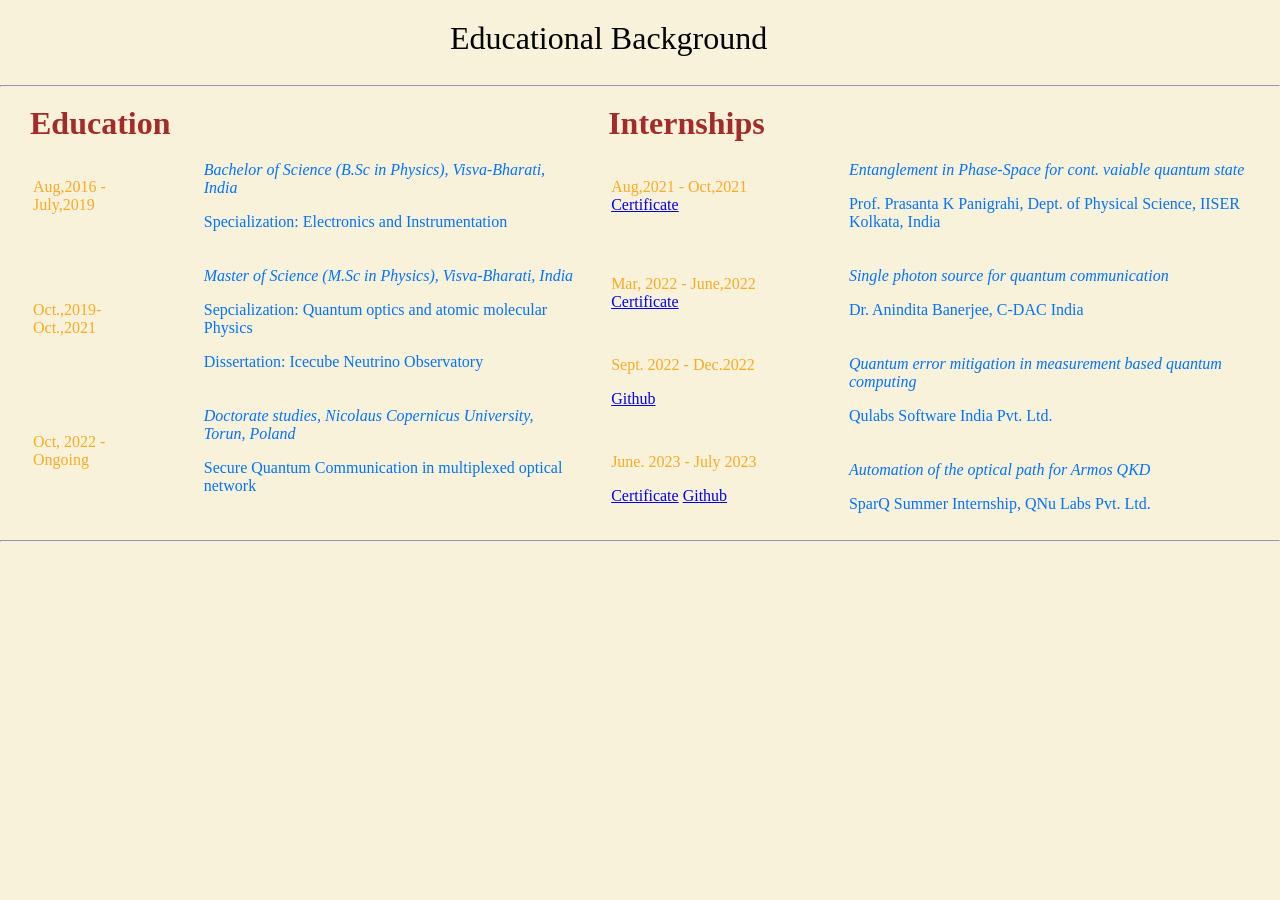
<file: eductaion.html>
<!DOCTYPE html>
<html lang ="en">
    <meta charset="UTF-8">
    <title>Education</title>
    <link href="education.css" rel="stylesheet">
<body>
    <div class="top_heading1">Educational Background</div>
    <hr class="horizontal_rule">
    <div class="about_me">
        <div class="Education">
            <h1 class="heading">Education</h1>
            <table>
                <tr>
                    <td class="durationofwork">Aug,2016 - July,2019</td>
                    <td class="detailsofwork"><ul><em>Bachelor of Science (B.Sc in Physics), Visva-Bharati, India</em></ul>
                        <ul> Specialization: Electronics and Instrumentation</ul></td>
                </tr>
                <tr>
                    <td class="durationofwork">Oct.,2019- Oct.,2021</td>
                    <td class="detailsofwork"> <ul><em>Master of Science (M.Sc in Physics), Visva-Bharati, India</em></ul>
                        <ul>Sepcialization: Quantum optics and atomic molecular Physics
                            <p>Dissertation: Icecube Neutrino Observatory</p>
                        </ul></td>
                </tr>
                <tr>
                    <td class="durationofwork">Oct, 2022 - Ongoing</td>
                    <td class="detailsofwork"><ul><em>Doctorate studies, Nicolaus Copernicus University, Torun, Poland</em></ul>
                        <ul> Secure Quantum Communication in multiplexed optical network </ul></td>
                </tr>
            </table>
        </div>


        <div class="Internships">
            <h1 class="heading">Internships</h1>
            <table>
                <tr>
                    <td class="durationofwork">Aug,2021 - Oct,2021 <a href= "https://umkt-my.sharepoint.com/:b:/r/personal/indra_o365_doktorant_umk_pl/Documents/Personal%20folder%20(certificates,%20all%20)/Certificates/Indranil%20Maiti_IISER_KOLKATA_Internship.pdf?csf=1&web=1&e=WJqrg8">Certificate</a></td>
                    <td class="detailsofwork"><ul><em>Entanglement in Phase-Space for cont. vaiable quantum state</em></ul>
                        <ul> Prof. Prasanta K Panigrahi, Dept. of Physical Science, IISER Kolkata, India</ul></td>
                </tr>
                <tr>
                    <td class="durationofwork">Mar, 2022 - June,2022 <a href="https://umkt-my.sharepoint.com/:b:/r/personal/indra_o365_doktorant_umk_pl/Documents/Personal%20folder%20(certificates,%20all%20)/Certificates/Indranil_cdac_internship%20certificate.pdf?csf=1&web=1&e=HxwGHp">Certificate</a></td>
                    <td class="detailsofwork"><ul><em>Single photon source for quantum communication</em></ul>
                        <ul>Dr. Anindita Banerjee, C-DAC India</ul></td>
                </tr>
                <tr>
                    <td class="durationofwork">Sept. 2022 - Dec.2022
                        <p> <a href="https://github.com/tinyRickk/BQC-Interns-Workbook/tree/main/Indranil">Github</a></p>
                    </td>
                    <td class="detailsofwork"><ul><em>Quantum error mitigation in measurement based quantum computing</em></ul>
                        <ul>Qulabs Software India Pvt. Ltd.</ul></td>
                </tr>
                <tr>
                    <td class="durationofwork">June. 2023 - July 2023 
                        <p><a href="https://umkt-my.sharepoint.com/:b:/r/personal/indra_o365_doktorant_umk_pl/Documents/Personal%20folder%20(certificates,%20all%20)/Certificates/CDAC_Shashank_all%20certificate.pdf?csf=1&web=1&e=qdRWtu">Certificate</a> <a href="https://github.com/Indra-photon/QNu-Internship">Github</a></p>
                    </td>
                    <td class="detailsofwork"><ul><em>Automation of the optical path for Armos QKD</em></ul>
                        <ul>SparQ Summer Internship, QNu Labs Pvt. Ltd.</ul></td>
                </tr>
            </table>
        </div>
    </div>
    <hr class="horizontal_rule">
    
</body>
</html>
</file>
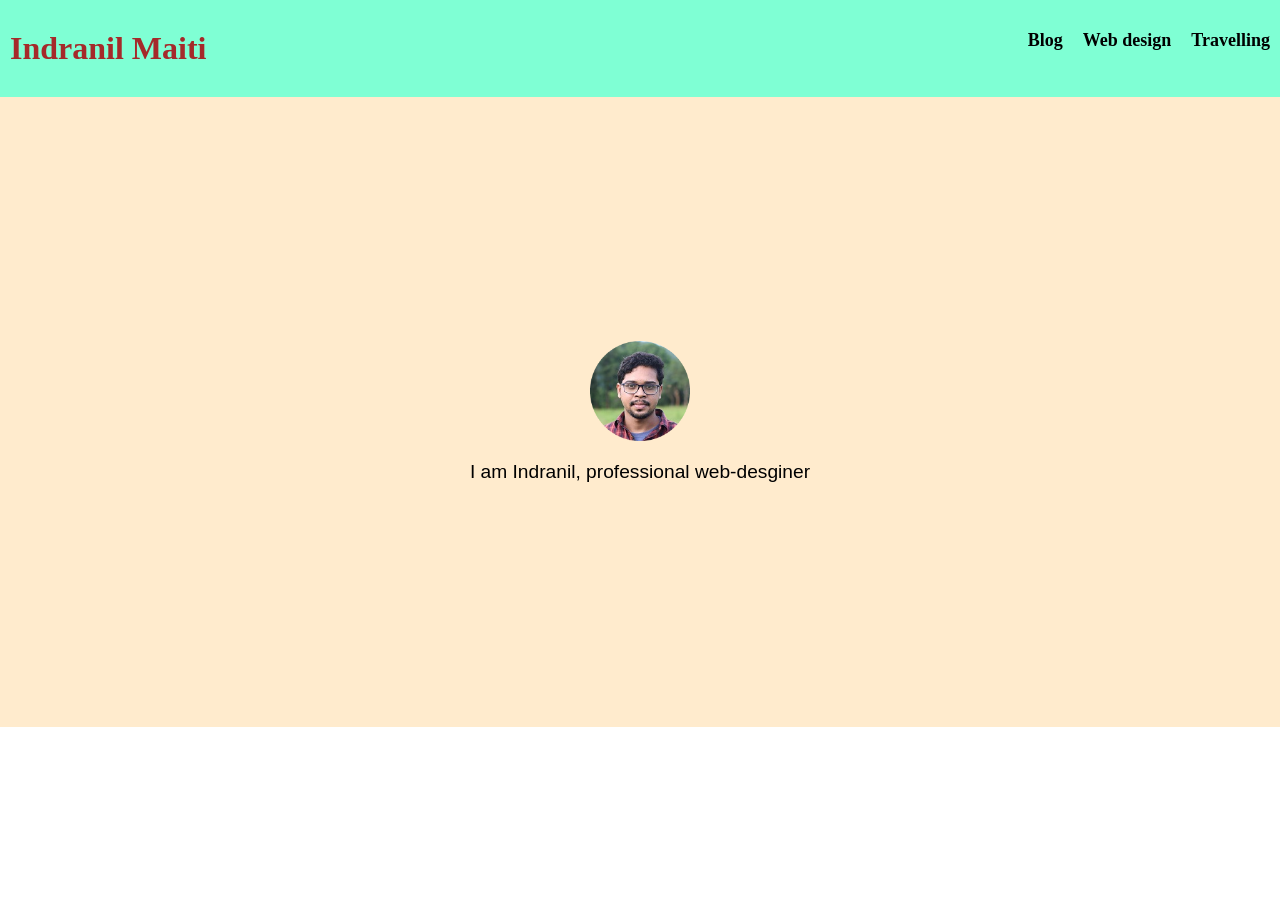
<file: hobbies.html>
<!DOCTYPE html>
<html lang="en">

<head>
  <meta charset="UTF-8">
  <meta name="viewport" content="width=device-width, initial-scale=1.0">
  <link href="hobbies.css" rel="stylesheet">
  <title>Website 1</title>

<body>
  <!-- Write your HTML here -->
    <div class="intro">
        <div class="name">Indranil Maiti</div>
        <div class="nav-comp">Blog</div>
        <div class="nav-comp">Web design</div>
        <div class="nav-comp">Travelling</div>
    </div>

    <div class="landing">
      <img class="personal-pic" src="Indranil_pic-modified.png" alt="personal-picture">
      <div class="text1">I am Indranil, professional web-desginer</div>
    </div>
    
</body>

</html>
</file>
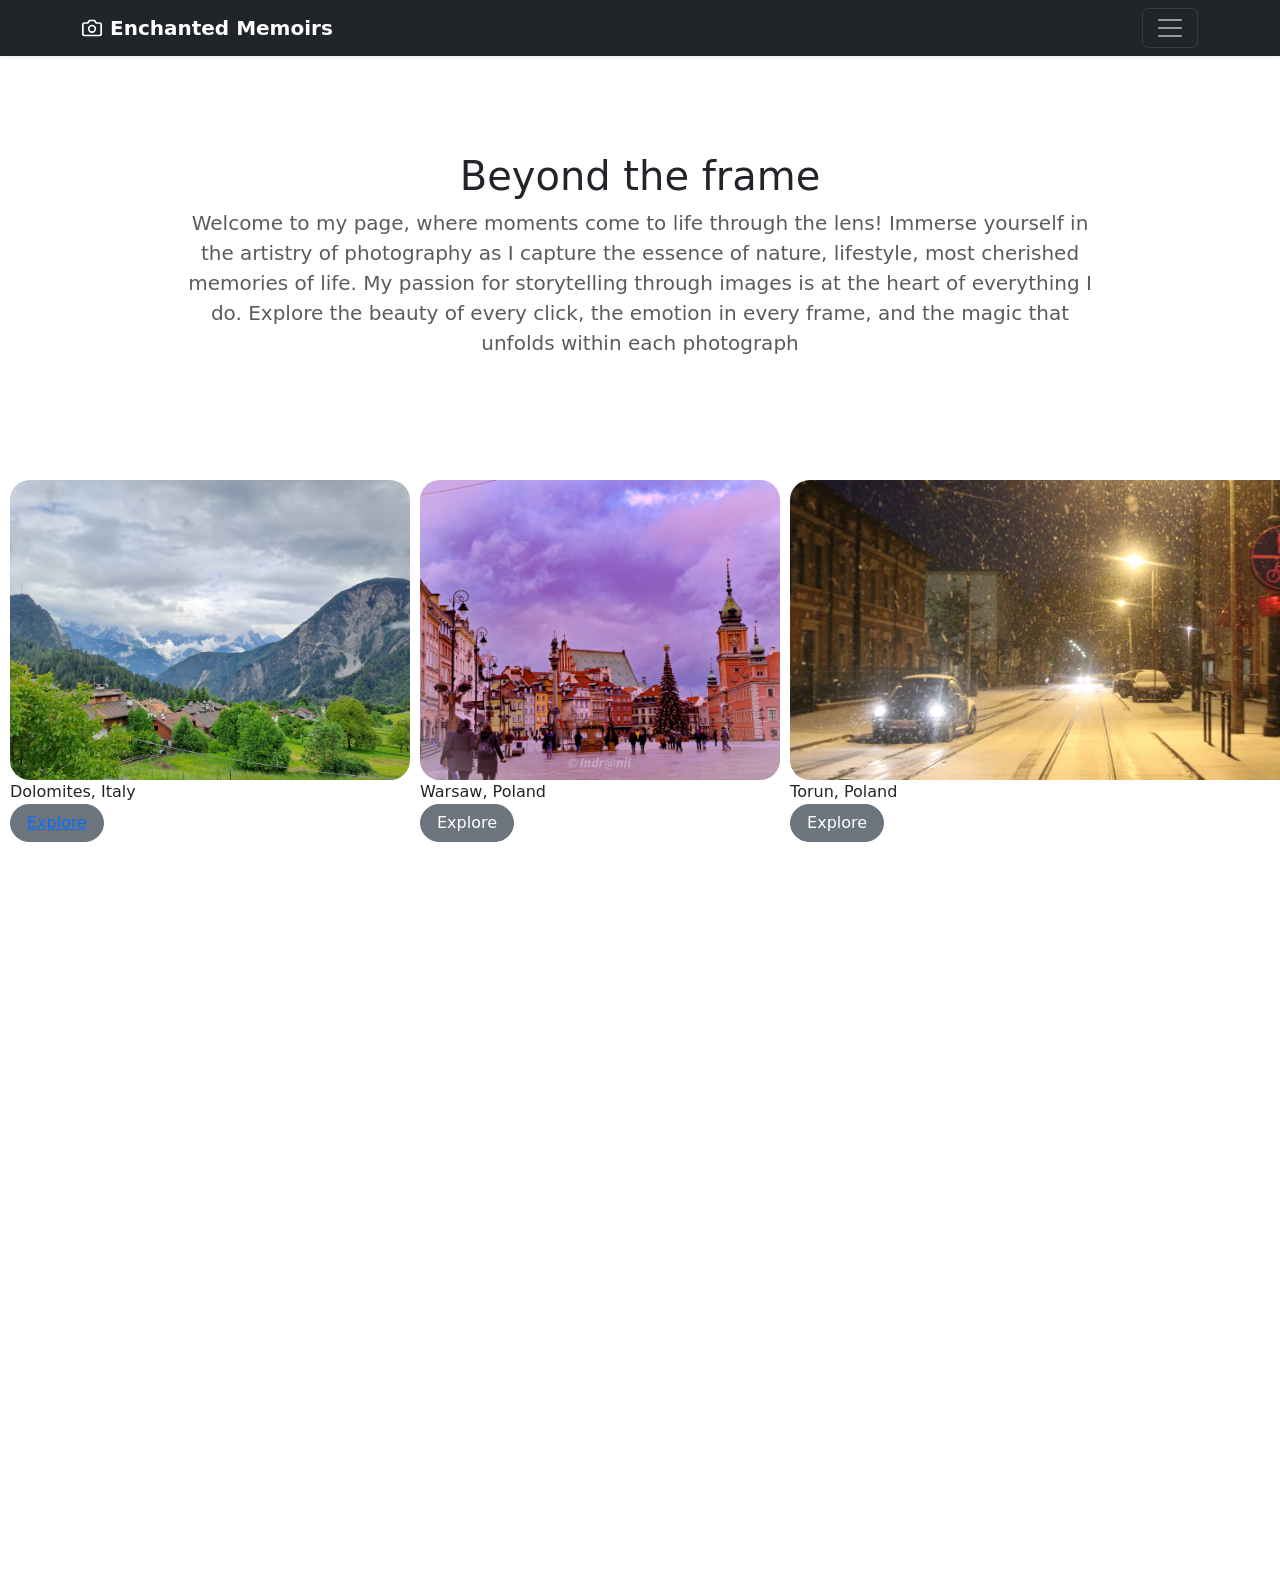
<file: photo_portfolio.html>
<!DOCTYPE html>
<html lang ="en">
    <meta charset="UTF-8">
    <link href="photo_portfolio.css" rel="stylesheet">
    <title>Photoframe</title>
    <link href="https://cdn.jsdelivr.net/npm/bootstrap@5.3.2/dist/css/bootstrap.min.css" rel="stylesheet" integrity="sha384-T3c6CoIi6uLrA9TneNEoa7RxnatzjcDSCmG1MXxSR1GAsXEV/Dwwykc2MPK8M2HN" crossorigin="anonymous">
    <body>
      <header data-bs-theme="dark">
        <div class="collapse text-bg-dark" id="navbarHeader">
          <div class="container">
            <div class="row">
              <div class="col-sm-8 col-md-7 py-4">
                <h4>About</h4>
                <p class="text-body-secondary">
                  Hello there, I'm Indranil Maiti, a passionate soul with a love for freezing moments in time through the lens. Photography is not just a craft for me; it's a way of embracing the beauty of life and nature. I find joy in capturing the essence of moments – the delicate dance of sunlight through leaves, the laughter shared with loved ones, 
                  and the quiet reflections of nature's wonders. Welcome to my world, where photography is not just an art; it's a celebration of life's exquisite tapestry.
                </p>
              </div>
              <div class="col-sm-4 offset-md-1 py-4">
                <h4>Contact</h4>
                <ul class="list-unstyled">
                  <li><a href="#" class="text-white">Follow on Twitter</a></li>
                  <li><a href="#" class="text-white">Like on Facebook</a></li>
                  <li><a href="#" class="text-white">Email me</a></li>
                </ul>
              </div>
            </div>
          </div>
        </div>
        <div class="navbar navbar-dark bg-dark shadow-sm">
          <div class="container">
            <a href="#" class="navbar-brand d-flex align-items-center">
              <svg xmlns="http://www.w3.org/2000/svg" width="20" height="20" fill="none" stroke="currentColor" stroke-linecap="round" stroke-linejoin="round" stroke-width="2" aria-hidden="true" class="me-2" viewBox="0 0 24 24"><path d="M23 19a2 2 0 0 1-2 2H3a2 2 0 0 1-2-2V8a2 2 0 0 1 2-2h4l2-3h6l2 3h4a2 2 0 0 1 2 2z"></path><circle cx="12" cy="13" r="4"></circle></svg>
              <strong>Enchanted Memoirs</strong>
            </a>
            <button class="navbar-toggler" type="button" data-bs-toggle="collapse" data-bs-target="#navbarHeader" aria-controls="navbarHeader" aria-expanded="false" aria-label="Toggle navigation">
              <span class="navbar-toggler-icon"></span>
            </button>
          </div>
        </div>
      </header>

      <section class="py-5 text-center container">
        <div class="row py-lg-5">
          <div class="col-lg-10 col-md-8 mx-auto">
            <h1 class="fw-light">Beyond the frame</h1>
            <p class="lead text-body-secondary">Welcome to my page, where moments come to life through the lens! Immerse yourself in the artistry of photography as I capture the essence of nature, lifestyle, most cherished memories of life. My passion for storytelling through images is at the heart of everything I do. Explore the beauty of every click, the emotion in every frame, and the magic that unfolds within each photograph</p>
            <!--<p>
              <a href="#" class="btn btn-primary my-2">Main call to action</a>
              <a href="#" class="btn btn-secondary my-2">Secondary action</a>
            </p>-->
          </div>
        </div>
      </section>

      <div class="big_container">
        <div class="small_container">
          <div class="image_1"> 
            <img src="portfolio_images/IMG_1.jpg" alt="image1"> 
            <p class="details">Dolomites, Italy</p>
            <button class="btn btn-secondary rounded-pill px-3" type="button"><a href="Dolomites/dolomites.html">Explore</a></button>
          </div>
          <div class="image_2"> 
            <img src="portfolio_images/IMG_10.jpg" alt="image2"> 
            <p class="details">Warsaw, Poland</p>
            <button class="btn btn-secondary rounded-pill px-3" type="button">Explore</button>
          </div>
          <div class="image_3"> 
            <img src="portfolio_images/IMG_6.JPG" alt="image3"> 
            <p class="details">Torun, Poland</p>
            <button class="btn btn-secondary rounded-pill px-3" type="button">Explore</button>
          </div>
        </div>  
      </div> 
      
      <script src="photo_portfolio.js" charset="utf-8"></script>
      <script src="https://cdn.jsdelivr.net/npm/bootstrap@5.3.2/dist/js/bootstrap.bundle.min.js" integrity="sha384-C6RzsynM9kWDrMNeT87bh95OGNyZPhcTNXj1NW7RuBCsyN/o0jlpcV8Qyq46cDfL" crossorigin="anonymous"></script>
    </body>
</html>
</file>
<file: education.css>
body{
    margin: 0;
    padding: 0;
    background-color: #F7F2D9;
}
.top_heading1{
    padding: 20px 0px 20px 450px ;
    font-size: xx-large;
}
.horizontal_rule{
    padding: 0px 100px 0px 100px ;
}
.about_me{
    display: flex;
    flex-direction: row;
}
.Education{
    padding: 10px 0px 0px 30px ;
}
.Internships{
    padding: 10px 0px 0px 30px ;
}
.heading{
    color: brown;
    margin: 0;
}
.durationofwork{
    color: #FAAA25;
}
.detailsofwork{
    color: #0473FA;
}
.top_heading2{
    padding: 10px 0px 20px 550px ;
    font-size: xx-large;
}
</file>
<file: hobbies.css>
body{
    margin: 0px;
    padding: 0px;
}

.intro{
    background-color: aquamarine;
    display: flex;
    flex-direction: row;
    gap: 20px;
    padding: 30px 10px 30px 10px;
}
.name{
    flex-grow: 1;
    font-size: xx-large;
    font-weight: bold;
    font-family: Brush Script MT, Brush Script Std, cursive;
    color: brown;
}
.nav-comp{
    font-size: large;
    font-weight: bold;
    font-family:cursive;  
}
.personal-pic{
    height: 100px;
    width: 100px;
    padding: 0px 0px 20px 0px;
}
.landing{
    background-color: blanchedalmond;
    display: flex;
    height: 70vh;
    flex-direction: column;
    justify-content: center;
    align-items: center;
}
.text1{
    font-size: larger;
    font-family: 'Trebuchet MS', 'Lucida Sans Unicode', 'Lucida Grande', 'Lucida Sans', Arial, sans-serif;
}
</file>
<file: photo_portfolio.css>
.small_container{
    display: flex;
    flex-direction: row;
    gap: 10px;
}
.details{
    margin: 0px 0px 0px 0px;
}

.big_container{
    padding: 10px 10px 0px 10px;
    display: grid;
    grid-template-rows: 1fr 1fr 1fr;
    grid-template-rows: 1fr 1fr 1fr;
    gap: 10px;
}
img{
    height: 300px;
    border-radius: 20px;
}
.image_6{
    width: 100px;   
}
</file>
